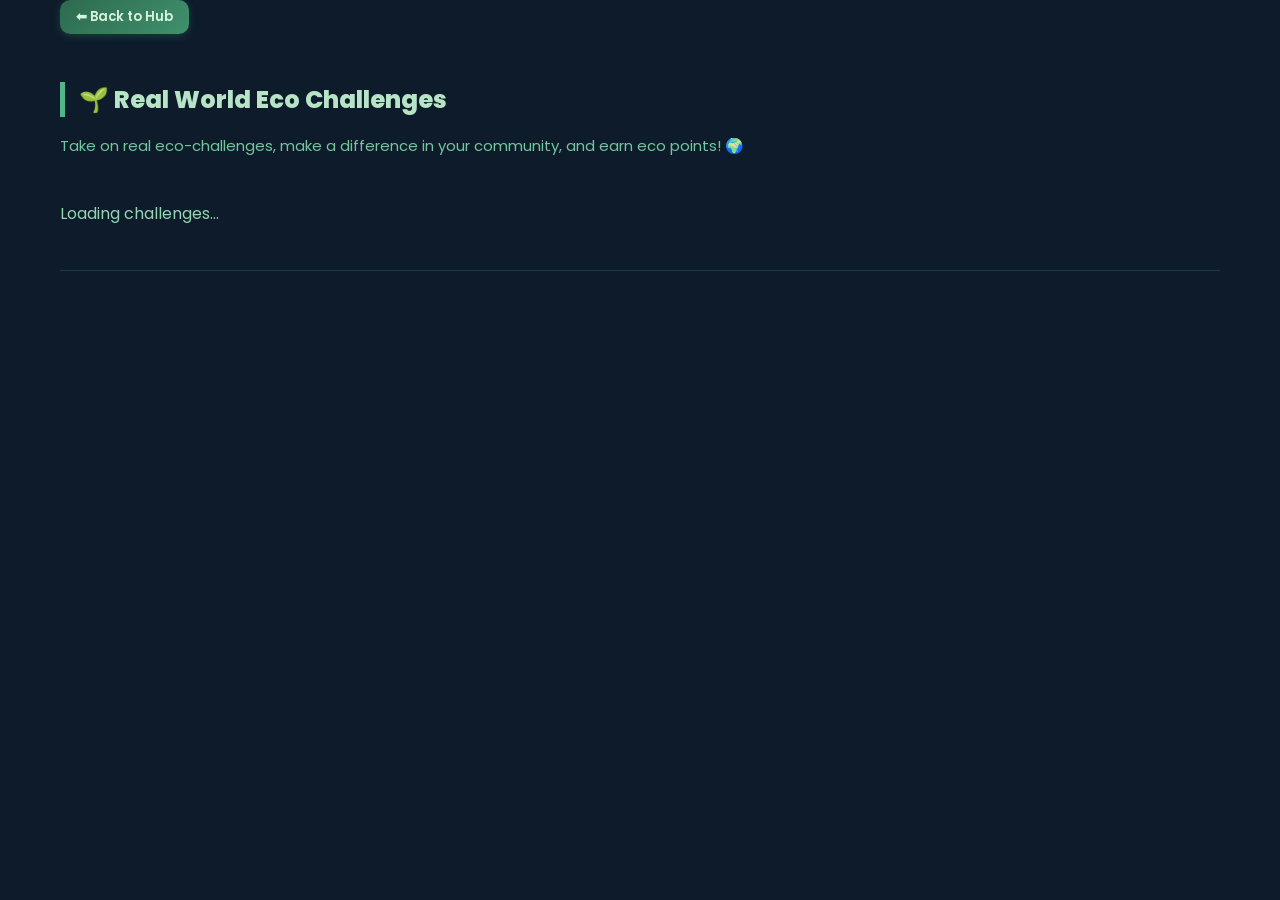
<file: challenges.html>
<!DOCTYPE html>
<html lang="en">

<head>
    <meta charset="UTF-8" />
    <meta name="viewport" content="width=device-width, initial-scale=1.0" />
    <title>Eco Challenges | EcoLearn</title>
    <meta name="description" content="Take on real-world eco challenges and earn eco points on EcoLearn." />
    <link rel="stylesheet" href="style.css" />
</head>

<body>
    <div id="nav-placeholder"></div>

    <div class="container">
        <a href="index.html"><button class="btn sm" style="margin-bottom:16px;">⬅ Back to Hub</button></a>

        <div class="section-heading">🌱 Real World Eco Challenges</div>
        <p style="color:var(--green3);font-size:0.93rem;margin-bottom:24px;">
            Take on real eco-challenges, make a difference in your community, and earn eco points! 🌍
        </p>

        <div id="challenges-list">
            <div style="color:var(--green4);padding:20px 0;">Loading challenges…</div>
        </div>

        <hr class="eco" />
        <div id="footer"></div>
    </div>

    <div id="toast" class="toast"></div>
    <script src="app.js"></script>
    <script>initChallenges();</script>
</body>

</html>
</file>
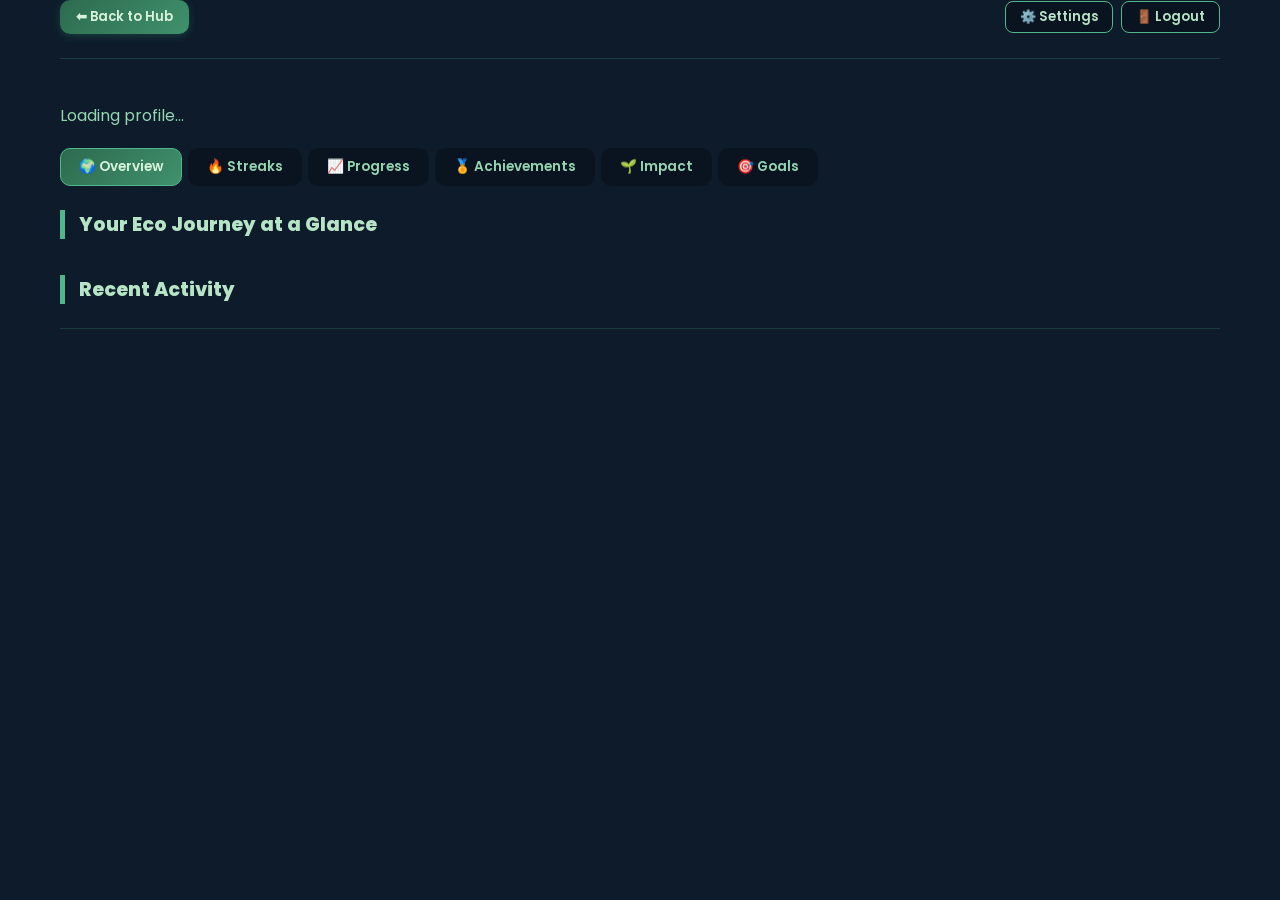
<file: dashboard.html>
<!DOCTYPE html>
<html lang="en">

<head>
    <meta charset="UTF-8" />
    <meta name="viewport" content="width=device-width, initial-scale=1.0" />
    <title>My Dashboard | EcoLearn</title>
    <meta name="description"
        content="Your personal EcoLearn dashboard — streaks, progress, achievements, impact, and goals." />
    <link rel="stylesheet" href="style.css" />
</head>

<body>
    <div id="nav-placeholder"></div>

    <div class="container">
        <div
            style="display:flex;justify-content:space-between;align-items:center;margin-bottom:16px;flex-wrap:wrap;gap:8px;">
            <a href="index.html"><button class="btn sm">⬅ Back to Hub</button></a>
            <div style="display:flex;gap:8px;">
                <button class="nav-btn" onclick="showToast('⚙️ Settings panel coming soon!')">⚙️ Settings</button>
                <button class="nav-btn" onclick="showToast('🚪 You have been logged out.')">🚪 Logout</button>
            </div>
        </div>

        <hr class="eco" />

        <!-- Profile card -->
        <div id="profile-card">
            <div style="color:var(--green4);padding:20px 0;">Loading profile…</div>
        </div>

        <!-- Dashboard Tabs -->
        <div class="tab-bar">
            <button class="tab-btn active" data-tab="tab-overview">🌍 Overview</button>
            <button class="tab-btn" data-tab="tab-streaks">🔥 Streaks</button>
            <button class="tab-btn" data-tab="tab-progress">📈 Progress</button>
            <button class="tab-btn" data-tab="tab-achievements">🏅 Achievements</button>
            <button class="tab-btn" data-tab="tab-impact">🌱 Impact</button>
            <button class="tab-btn" data-tab="tab-goals">🎯 Goals</button>
        </div>

        <!-- Overview Tab -->
        <div class="tab-panel active" id="tab-overview">
            <div class="section-heading sm">Your Eco Journey at a Glance</div>
            <div class="grid-4" id="overview-stats" style="margin-bottom:24px;"></div>

            <div class="section-heading sm">Recent Activity</div>
            <div id="recent-activity"></div>
        </div>

        <!-- Streaks Tab -->
        <div class="tab-panel" id="tab-streaks">
            <div class="section-heading sm">🔥 Your Streaks</div>
            <div class="grid-3" id="streak-boxes" style="margin-bottom:24px;"></div>

            <div class="section-heading sm">This Week</div>
            <div class="week-grid" id="week-grid"></div>
        </div>

        <!-- Progress Tab -->
        <div class="tab-panel" id="tab-progress">
            <div class="section-heading sm">📈 Learning Progress</div>
            <div id="progress-list"></div>
        </div>

        <!-- Achievements Tab -->
        <div class="tab-panel" id="tab-achievements">
            <div class="section-heading sm">🏅 Your Badges</div>
            <div class="grid-4" id="badges-grid"></div>
        </div>

        <!-- Impact Tab -->
        <div class="tab-panel" id="tab-impact">
            <div class="section-heading sm">🌱 Your Real-World Impact</div>
            <div class="impact-grid" id="impact-stats" style="margin-bottom:24px;"></div>

            <div
                style="background:linear-gradient(135deg,var(--bg3),var(--bg4));border-radius:var(--radius);padding:24px;border:1px solid var(--green2);text-align:center;">
                <div style="font-size:1.05rem;color:var(--green5);">🌍 Equivalent CO₂ offset by your actions</div>
                <div style="font-size:3rem;font-weight:800;color:var(--green2);margin:8px 0;">12.4 kg</div>
                <div style="color:var(--green3);font-size:0.88rem;">Keep going — every action counts! 💚</div>
            </div>
        </div>

        <!-- Goals Tab -->
        <div class="tab-panel" id="tab-goals">
            <div class="section-heading sm">🎯 Your Goals</div>
            <div id="goals-list"></div>
        </div>

        <hr class="eco" />
        <div id="footer"></div>
    </div>

    <div id="toast" class="toast"></div>
    <script src="app.js"></script>
    <script>initDashboard();</script>
</body>

</html>
</file>
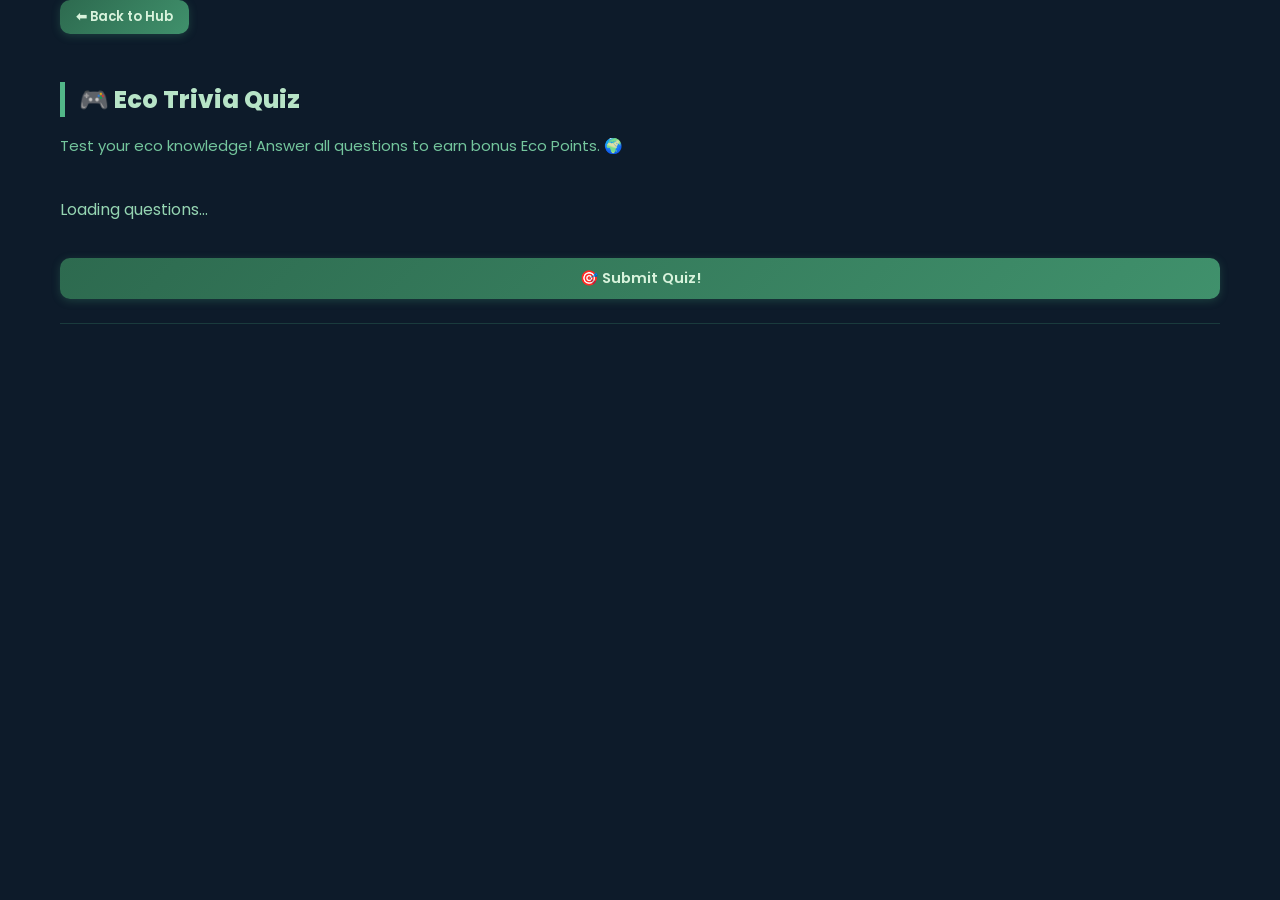
<file: games.html>
<!DOCTYPE html>
<html lang="en">

<head>
    <meta charset="UTF-8" />
    <meta name="viewport" content="width=device-width, initial-scale=1.0" />
    <title>Eco Games | EcoLearn</title>
    <meta name="description" content="Play eco-themed trivia and mini-games on EcoLearn." />
    <link rel="stylesheet" href="style.css" />
</head>

<body>
    <div id="nav-placeholder"></div>

    <div class="container">
        <a href="index.html"><button class="btn sm" style="margin-bottom:16px;">⬅ Back to Hub</button></a>

        <div class="section-heading">🎮 Eco Trivia Quiz</div>
        <p style="color:var(--green3);font-size:0.93rem;margin-bottom:20px;">
            Test your eco knowledge! Answer all questions to earn bonus Eco Points. 🌍
        </p>

        <!-- Quiz section -->
        <div id="quiz-section">
            <div id="quiz-list">
                <div style="color:var(--green4);padding:20px 0;">Loading questions…</div>
            </div>
            <button class="btn full" style="margin-top:16px;" onclick="submitQuiz()">🎯 Submit Quiz!</button>
        </div>

        <!-- Results section (hidden until submitted) -->
        <div id="results-section" style="display:none;">
            <div id="score-box"></div>
            <div class="section-heading sm">📋 Review Your Answers</div>
            <div id="review-list"></div>
            <button class="btn full" style="margin-top:16px;" onclick="retakeQuiz()">🔄 Retake Quiz</button>
        </div>

        <hr class="eco" />
        <div id="footer"></div>
    </div>

    <div id="toast" class="toast"></div>
    <script src="app.js"></script>
    <script>initGames();</script>
</body>

</html>
</file>
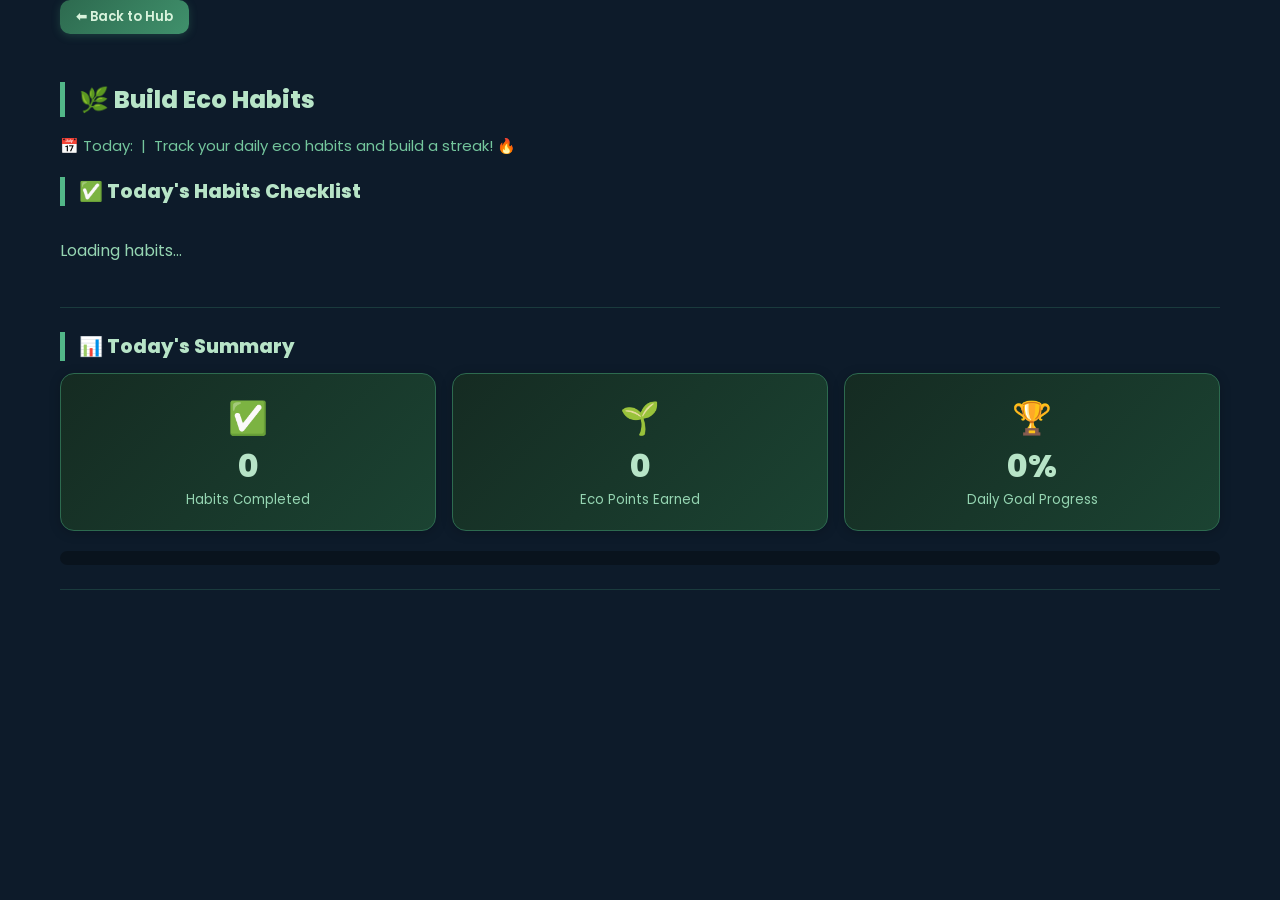
<file: habits.html>
<!DOCTYPE html>
<html lang="en">

<head>
    <meta charset="UTF-8" />
    <meta name="viewport" content="width=device-width, initial-scale=1.0" />
    <title>Eco Habits | EcoLearn</title>
    <meta name="description" content="Build daily eco-friendly habits and earn streak rewards on EcoLearn." />
    <link rel="stylesheet" href="style.css" />
</head>

<body>
    <div id="nav-placeholder"></div>

    <div class="container">
        <a href="index.html"><button class="btn sm" style="margin-bottom:16px;">⬅ Back to Hub</button></a>

        <div class="section-heading">🌿 Build Eco Habits</div>
        <p style="color:var(--green3);font-size:0.93rem;margin-bottom:6px;">
            📅 Today: <strong style="color:var(--green5);" id="today-date"></strong>
            &nbsp;|&nbsp; Track your daily eco habits and build a streak! 🔥
        </p>

        <div class="section-heading sm">✅ Today's Habits Checklist</div>
        <div id="habits-list">
            <div style="color:var(--green4);padding:20px 0;">Loading habits…</div>
        </div>

        <hr class="eco" />

        <div class="section-heading sm">📊 Today's Summary</div>
        <div class="grid-3" style="margin-bottom:20px;">
            <div class="achievement-card">
                <div style="font-size:2rem;">✅</div>
                <div class="big" id="stat-done">0</div>
                <div class="label">Habits Completed</div>
            </div>
            <div class="achievement-card">
                <div style="font-size:2rem;">🌱</div>
                <div class="big" id="stat-pts">0</div>
                <div class="label">Eco Points Earned</div>
            </div>
            <div class="achievement-card">
                <div style="font-size:2rem;">🏆</div>
                <div class="big" id="stat-pct">0%</div>
                <div class="label">Daily Goal Progress</div>
            </div>
        </div>

        <div class="pbar-wrap" style="height:14px;">
            <div class="pbar-fill" id="habit-pbar" style="width:0%"></div>
        </div>
        <div id="habit-msg" style="margin-top:12px;"></div>

        <hr class="eco" />
        <div id="footer"></div>
    </div>

    <div id="toast" class="toast"></div>
    <script src="app.js"></script>
    <script>initHabits();</script>
</body>

</html>
</file>
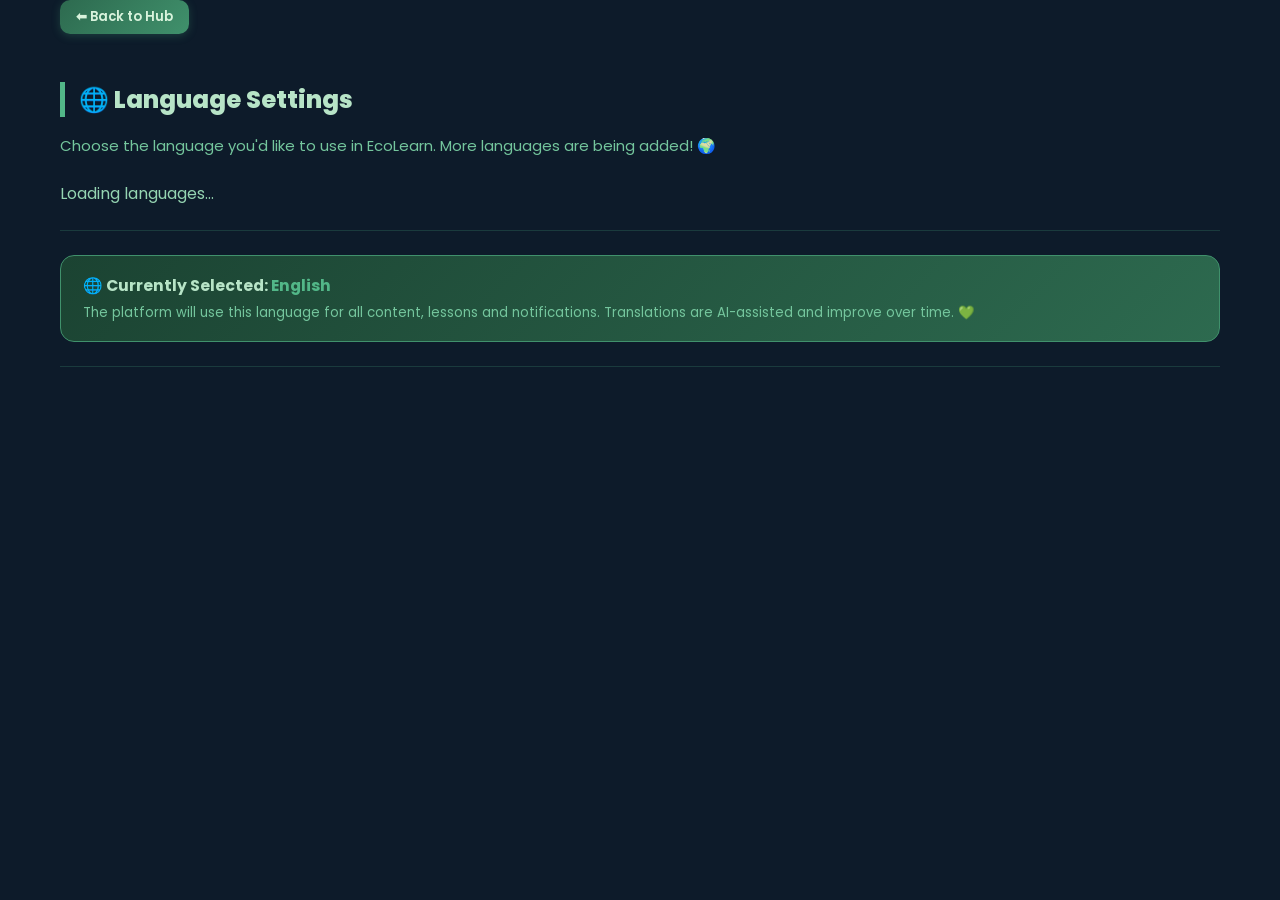
<file: language.html>
<!DOCTYPE html>
<html lang="en">

<head>
    <meta charset="UTF-8" />
    <meta name="viewport" content="width=device-width, initial-scale=1.0" />
    <title>Language | EcoLearn</title>
    <meta name="description" content="Choose your preferred language for the EcoLearn platform." />
    <link rel="stylesheet" href="style.css" />
</head>

<body>
    <div id="nav-placeholder"></div>

    <div class="container">
        <a href="index.html"><button class="btn sm" style="margin-bottom:16px;">⬅ Back to Hub</button></a>

        <div class="section-heading">🌐 Language Settings</div>
        <p style="color:var(--green3);font-size:0.93rem;margin-bottom:24px;">
            Choose the language you'd like to use in EcoLearn. More languages are being added! 🌍
        </p>

        <div class="grid-3" id="lang-grid">
            <div style="color:var(--green4);">Loading languages…</div>
        </div>

        <hr class="eco" />

        <div
            style="background:linear-gradient(135deg,var(--bg3),var(--bg4));border-radius:14px;padding:18px 22px;border:1px solid var(--green1);">
            <div style="font-weight:700;color:var(--green5);font-size:0.98rem;">
                🌐 Currently Selected: <strong style="color:var(--green2);" id="current-lang">English</strong>
            </div>
            <div style="font-size:0.83rem;color:var(--green3);margin-top:6px;">
                The platform will use this language for all content, lessons and notifications.
                Translations are AI-assisted and improve over time. 💚
            </div>
        </div>

        <hr class="eco" />
        <div id="footer"></div>
    </div>

    <div id="toast" class="toast"></div>
    <script src="app.js"></script>
    <script>initLanguage();</script>
</body>

</html>
</file>
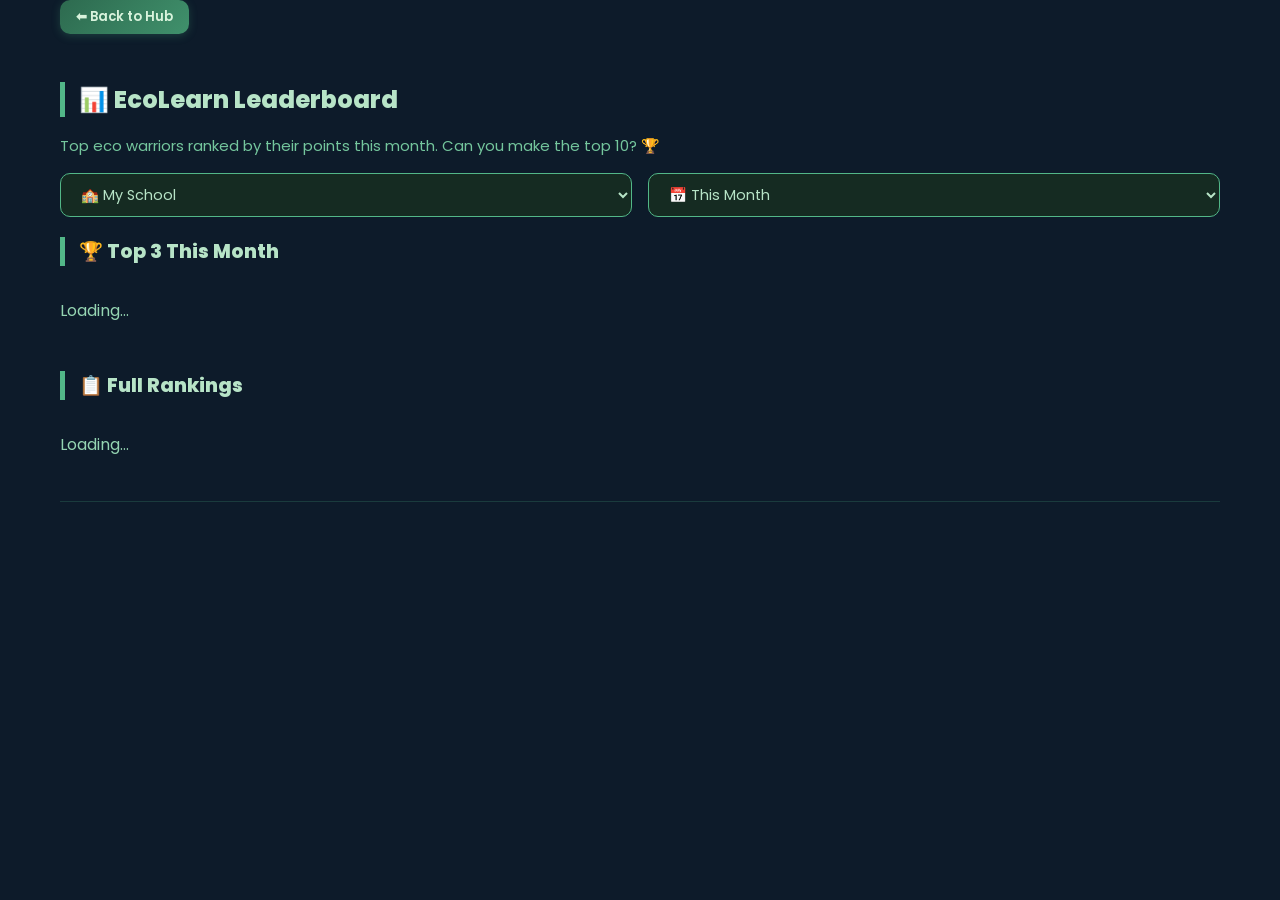
<file: leaderboard.html>
<!DOCTYPE html>
<html lang="en">

<head>
    <meta charset="UTF-8" />
    <meta name="viewport" content="width=device-width, initial-scale=1.0" />
    <title>Leaderboard | EcoLearn</title>
    <meta name="description" content="See top eco warriors ranked by their points on EcoLearn." />
    <link rel="stylesheet" href="style.css" />
</head>

<body>
    <div id="nav-placeholder"></div>

    <div class="container">
        <a href="index.html"><button class="btn sm" style="margin-bottom:16px;">⬅ Back to Hub</button></a>

        <div class="section-heading">📊 EcoLearn Leaderboard</div>
        <p style="color:var(--green3);font-size:0.93rem;margin-bottom:16px;">
            Top eco warriors ranked by their points this month. Can you make the top 10? 🏆
        </p>

        <div class="filter-row">
            <select class="eco-select" id="filter-scope">
                <option>🏫 My School</option>
                <option>🌍 All Schools</option>
                <option>👥 My Team</option>
            </select>
            <select class="eco-select" id="filter-period">
                <option>📅 This Month</option>
                <option>📅 This Week</option>
                <option>📅 All Time</option>
            </select>
        </div>

        <div class="section-heading sm">🏆 Top 3 This Month</div>
        <div class="podium" id="podium">
            <div style="color:var(--green4);padding:20px 0;">Loading…</div>
        </div>

        <div class="section-heading sm">📋 Full Rankings</div>
        <div id="lb-list">
            <div style="color:var(--green4);padding:20px 0;">Loading…</div>
        </div>

        <hr class="eco" />
        <div id="footer"></div>
    </div>

    <div id="toast" class="toast"></div>
    <script src="app.js"></script>
    <script>initLeaderboard();</script>
</body>

</html>
</file>
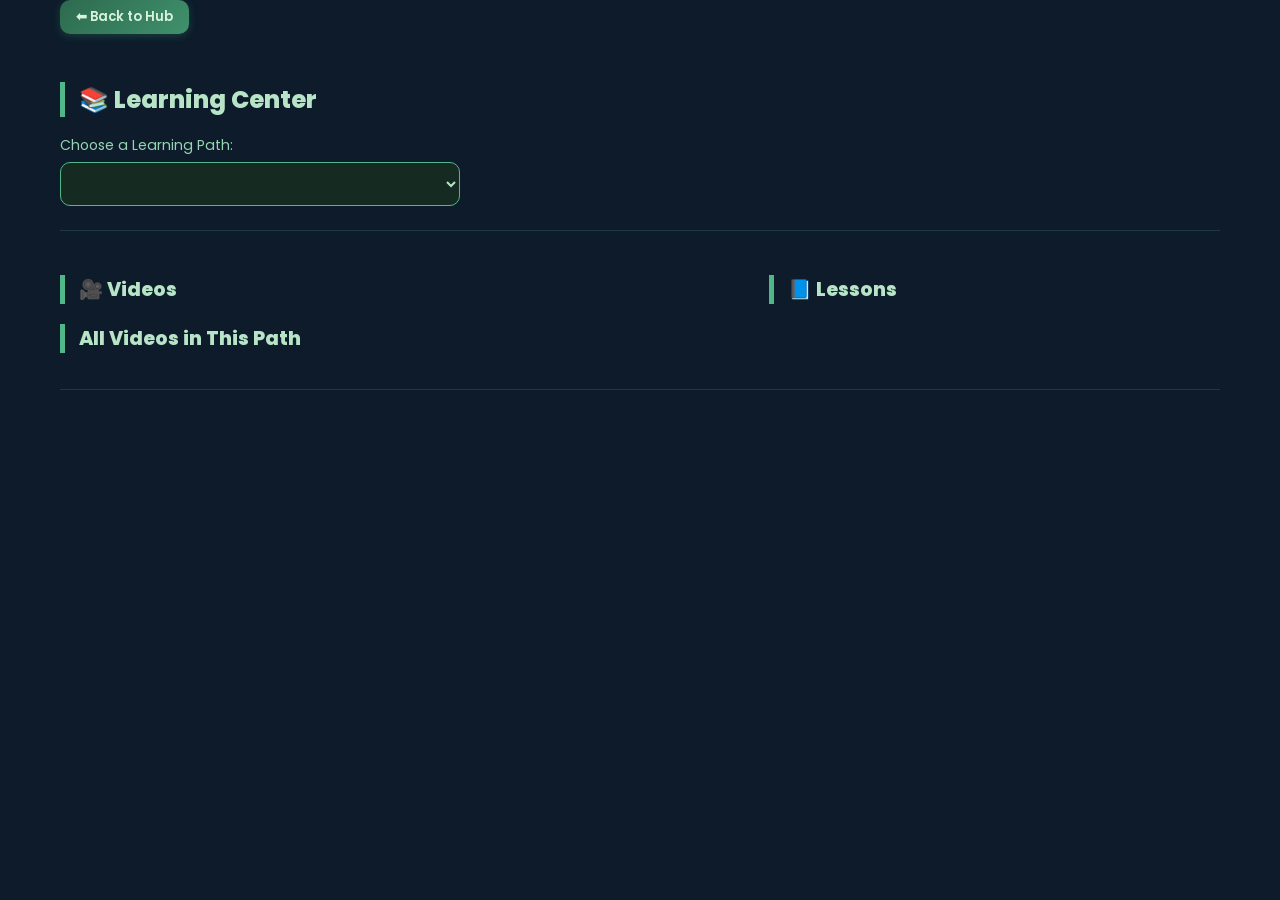
<file: learning.html>
<!DOCTYPE html>
<html lang="en">

<head>
    <meta charset="UTF-8" />
    <meta name="viewport" content="width=device-width, initial-scale=1.0" />
    <title>Learning Center | EcoLearn</title>
    <meta name="description"
        content="Explore interactive lessons on climate, biodiversity, water, and waste on EcoLearn." />
    <link rel="stylesheet" href="style.css" />
</head>

<body>
    <div id="nav-placeholder"></div>

    <div class="container">
        <a href="index.html"><button class="btn sm" style="margin-bottom:16px;">⬅ Back to Hub</button></a>

        <div class="section-heading">📚 Learning Center</div>

        <!-- Path selector -->
        <div style="margin-bottom:20px;">
            <label style="color:var(--green4);font-size:0.88rem;display:block;margin-bottom:6px;">Choose a Learning
                Path:</label>
            <select class="eco-select" id="path-select" style="max-width:400px;"></select>
        </div>

        <!-- Path header with progress -->
        <div id="path-header"></div>

        <hr class="eco" />

        <!-- Two-column: videos + lessons -->
        <div style="display:grid;grid-template-columns:3fr 2fr;gap:32px;" id="content-cols">
            <div>
                <div class="section-heading sm">🎥 Videos</div>
                <div id="video-player" style="margin-bottom:20px;"></div>
                <div class="section-heading sm">All Videos in This Path</div>
                <div id="all-videos"></div>
            </div>
            <div>
                <div class="section-heading sm">📘 Lessons</div>
                <div id="lessons-list"></div>
                <div style="margin-top:16px;" id="continue-btn"></div>
            </div>
        </div>

        <hr class="eco" />
        <div id="footer"></div>
    </div>

    <div id="toast" class="toast"></div>
    <script src="app.js"></script>
    <script>
        // Responsive: stack columns on small screens
        const cols = document.getElementById("content-cols");
        if (window.innerWidth < 800) cols.style.gridTemplateColumns = "1fr";
        initLearning();
    </script>
</body>

</html>
</file>
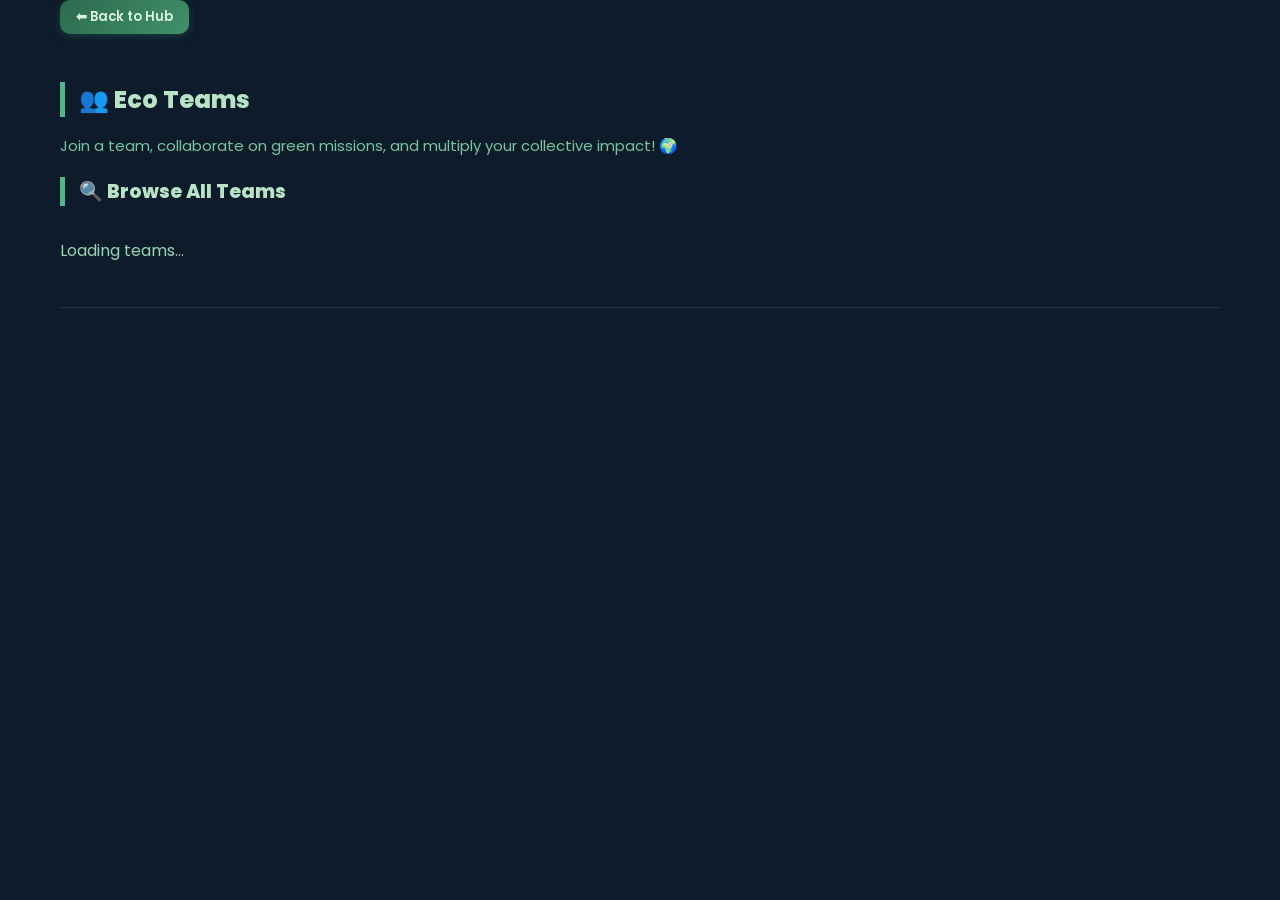
<file: teams.html>
<!DOCTYPE html>
<html lang="en">

<head>
    <meta charset="UTF-8" />
    <meta name="viewport" content="width=device-width, initial-scale=1.0" />
    <title>Eco Teams | EcoLearn</title>
    <meta name="description" content="Join or create eco teams and collaborate on challenges on EcoLearn." />
    <link rel="stylesheet" href="style.css" />
</head>

<body>
    <div id="nav-placeholder"></div>

    <div class="container">
        <a href="index.html"><button class="btn sm" style="margin-bottom:16px;">⬅ Back to Hub</button></a>

        <div class="section-heading">👥 Eco Teams</div>
        <p style="color:var(--green3);font-size:0.93rem;margin-bottom:20px;">
            Join a team, collaborate on green missions, and multiply your collective impact! 🌍
        </p>

        <!-- My Teams (if any) -->
        <div id="my-teams"></div>

        <div class="section-heading sm">🔍 Browse All Teams</div>
        <div id="teams-list">
            <div style="color:var(--green4);padding:20px 0;">Loading teams…</div>
        </div>

        <hr class="eco" />
        <div id="footer"></div>
    </div>

    <div id="toast" class="toast"></div>
    <script src="app.js"></script>
    <script>initTeams();</script>
</body>

</html>
</file>
<file: style.css>
/* ─── EcoLearn Global Styles ──────────────────────────────────────────────── */
@import url('https://fonts.googleapis.com/css2?family=Poppins:wght@400;600;700;800&display=swap');

/* --- Variables --- */
:root {
  --bg:        #0d1b2a;
  --bg2:       #152b22;
  --bg3:       #1b4332;
  --bg4:       #2d6a4f;
  --green1:    #40916c;
  --green2:    #52b788;
  --green3:    #74c69d;
  --green4:    #95d5b2;
  --green5:    #b7e4c7;
  --green6:    #d8f3dc;
  --blue1:     #1a2744;
  --blue2:     #1e3a5f;
  --blue3:     #2e6da1;
  --blue4:     #457b9d;
  --blue5:     #90c7f4;
  --blue6:     #bde0fe;
  --text:      #e0f2e9;
  --radius:    16px;
  --shadow:    0 4px 20px rgba(0,0,0,0.35);
}

/* --- Reset / Base --- */
*, *::before, *::after { box-sizing: border-box; margin: 0; padding: 0; }
html { scroll-behavior: smooth; }
body {
  font-family: 'Poppins', sans-serif;
  background-color: var(--bg);
  color: var(--text);
  min-height: 100vh;
  padding: 0 0 40px 0;
}
a { color: var(--green2); text-decoration: none; }
img { max-width: 100%; }

/* --- Layout Wrapper --- */
.container { max-width: 1200px; margin: 0 auto; padding: 0 20px; }

/* ─── TOP NAVBAR ──────────────────────────────────────────────────────────── */
.top-nav {
  display: flex;
  justify-content: space-between;
  align-items: center;
  padding: 14px 28px;
  background: linear-gradient(135deg, var(--bg3), var(--bg4));
  border-radius: 0 0 var(--radius) var(--radius);
  margin-bottom: 28px;
  box-shadow: 0 4px 20px rgba(45,106,79,0.4);
  position: sticky;
  top: 0;
  z-index: 100;
}
.nav-logo {
  font-size: 1.7rem;
  font-weight: 800;
  color: var(--green5);
  letter-spacing: 1px;
  cursor: pointer;
}
.nav-logo span { color: var(--green2); }
.nav-center { display: flex; gap: 6px; flex-wrap: wrap; }
.nav-right { display: flex; align-items: center; gap: 16px; }
.nav-stats { font-size: 0.88rem; color: var(--green4); white-space: nowrap; }
.nav-stats strong { color: var(--green5); }

/* Nav Tab Links */
.nav-tab {
  display: inline-block;
  padding: 6px 14px;
  border-radius: 10px;
  font-size: 0.82rem;
  font-weight: 600;
  color: var(--green4);
  background: rgba(255,255,255,0.07);
  border: 1px solid transparent;
  transition: all 0.2s;
  cursor: pointer;
}
.nav-tab:hover, .nav-tab.active {
  background: rgba(82,183,136,0.2);
  border-color: var(--green2);
  color: var(--green6);
}

/* Nav buttons */
.nav-btn {
  background: rgba(0,0,0,0.25);
  border: 1px solid var(--green2);
  border-radius: 8px;
  padding: 5px 14px;
  color: var(--green5);
  font-size: 0.82rem;
  font-weight: 600;
  cursor: pointer;
  transition: all 0.2s;
  font-family: 'Poppins', sans-serif;
}
.nav-btn:hover { background: rgba(82,183,136,0.2); }

/* ─── SECTION HEADINGS ────────────────────────────────────────────────────── */
.section-heading {
  font-size: 1.5rem;
  font-weight: 800;
  color: var(--green5);
  margin: 32px 0 18px 0;
  padding-left: 14px;
  border-left: 5px solid var(--green2);
}
.section-heading.sm {
  font-size: 1.2rem;
  margin: 20px 0 12px 0;
}

/* ─── GRID HELPERS ────────────────────────────────────────────────────────── */
.grid-2 { display: grid; grid-template-columns: 1fr 1fr; gap: 20px; }
.grid-3 { display: grid; grid-template-columns: repeat(3, 1fr); gap: 16px; }
.grid-4 { display: grid; grid-template-columns: repeat(4, 1fr); gap: 16px; }
@media (max-width: 900px) {
  .grid-2, .grid-3, .grid-4 { grid-template-columns: 1fr; }
}
@media (max-width: 1100px) {
  .grid-4 { grid-template-columns: repeat(2, 1fr); }
  .grid-3 { grid-template-columns: repeat(2, 1fr); }
}

/* ─── CARD BASE ───────────────────────────────────────────────────────────── */
.card {
  border-radius: var(--radius);
  padding: 22px 24px;
  margin-bottom: 14px;
  box-shadow: var(--shadow);
  transition: transform 0.2s, box-shadow 0.2s;
}
.card:hover { transform: translateY(-3px); }

/* ─── LEARNING PATH CARD ──────────────────────────────────────────────────── */
.lp-card {
  background: linear-gradient(135deg, var(--bg2), var(--bg3));
  border: 1px solid var(--bg4);
  border-radius: var(--radius);
  padding: 20px 24px;
  margin-bottom: 6px;
  box-shadow: 0 2px 12px rgba(0,0,0,0.25);
  transition: box-shadow 0.2s;
}
.lp-card:hover { box-shadow: 0 6px 24px rgba(82,183,136,0.25); }
.lp-icon { font-size: 2rem; margin-bottom: 4px; }
.lp-title { font-size: 1.1rem; font-weight: 700; color: var(--green6); margin-bottom: 4px; }
.lp-meta { font-size: 0.87rem; color: var(--green4); margin-bottom: 10px; }

/* ─── CHALLENGE CARD ──────────────────────────────────────────────────────── */
.ch-card {
  background: linear-gradient(135deg, var(--blue1), var(--blue2));
  border: 1.5px solid var(--blue3);
  border-radius: 18px;
  padding: 24px 26px;
  margin-bottom: 16px;
  box-shadow: 0 4px 18px rgba(0,0,0,0.3);
  transition: box-shadow 0.2s, transform 0.2s;
}
.ch-card:hover { box-shadow: 0 8px 28px rgba(46,109,161,0.35); transform: translateY(-2px); }
.ch-icon { font-size: 2.2rem; margin-bottom: 6px; }
.ch-title { font-size: 1.2rem; font-weight: 800; color: var(--blue6); margin-bottom: 6px; }
.ch-desc { font-size: 0.92rem; color: var(--blue5); margin-bottom: 12px; line-height: 1.6; }

/* ─── HABIT CARD ──────────────────────────────────────────────────────────── */
.habit-row {
  display: flex;
  align-items: center;
  gap: 14px;
  background: linear-gradient(135deg, var(--bg2), var(--bg3));
  border: 1.5px solid var(--bg4);
  border-radius: 14px;
  padding: 16px 20px;
  margin-bottom: 10px;
  transition: border-color 0.2s, background 0.2s;
}
.habit-row.done {
  background: linear-gradient(135deg, var(--bg3), var(--bg4));
  border-color: var(--green2);
}
.habit-icon { font-size: 1.8rem; flex-shrink: 0; }
.habit-info { flex: 1; }
.habit-title { font-size: 0.97rem; font-weight: 700; color: var(--green6); }
.habit-desc  { font-size: 0.8rem; color: var(--green3); }

/* ─── TEAM CARD ───────────────────────────────────────────────────────────── */
.team-card {
  background: linear-gradient(135deg, var(--bg2), var(--bg3));
  border: 1.5px solid var(--bg4);
  border-radius: 18px;
  padding: 22px 26px;
  margin-bottom: 14px;
  box-shadow: 0 4px 18px rgba(0,0,0,0.25);
  transition: box-shadow 0.2s, transform 0.2s;
}
.team-card:hover { box-shadow: 0 8px 28px rgba(82,183,136,0.2); transform: translateY(-2px); }
.team-icon  { font-size: 2rem; margin-bottom: 6px; }
.team-title { font-size: 1.15rem; font-weight: 800; color: var(--green6); margin-bottom: 4px; }
.team-desc  { font-size: 0.9rem; color: var(--green3); margin-bottom: 12px; }

/* ─── QUIZ CARD ───────────────────────────────────────────────────────────── */
.quiz-card {
  background: linear-gradient(135deg, var(--bg3), var(--bg4));
  border-radius: 18px;
  padding: 26px 30px;
  margin-bottom: 16px;
  border: 1.5px solid var(--green1);
  box-shadow: 0 4px 18px rgba(0,0,0,0.3);
}
.quiz-q { font-size: 1.1rem; font-weight: 700; color: var(--green6); margin-bottom: 16px; }
.quiz-options { display: flex; flex-direction: column; gap: 10px; }
.quiz-option {
  display: flex;
  align-items: center;
  gap: 12px;
  background: rgba(0,0,0,0.2);
  border: 1.5px solid var(--bg4);
  border-radius: 10px;
  padding: 10px 16px;
  cursor: pointer;
  transition: all 0.2s;
  font-size: 0.92rem;
  color: var(--green4);
}
.quiz-option:hover  { border-color: var(--green2); color: var(--green6); background: rgba(82,183,136,0.1); }
.quiz-option.selected { border-color: var(--green2); background: rgba(82,183,136,0.2); color: var(--green6); }
.quiz-option input[type="radio"] { accent-color: var(--green2); width: 16px; height: 16px; flex-shrink: 0; }

/* ─── LEADERBOARD ROW ─────────────────────────────────────────────────────── */
.lb-row {
  display: flex;
  align-items: center;
  gap: 16px;
  padding: 14px 20px;
  border-radius: 14px;
  margin-bottom: 10px;
  box-shadow: 0 2px 10px rgba(0,0,0,0.2);
  transition: transform 0.15s;
  background: linear-gradient(135deg, var(--bg2), var(--bg3));
  border: 1.5px solid transparent;
}
.lb-row:hover { transform: translateX(4px); }
.lb-row.me { border-color: var(--green2); background: linear-gradient(135deg,#1e4d38,#2d6a4f); }
.lb-rank { font-size: 1.4rem; min-width: 38px; text-align: center; font-weight: 800; }
.lb-avatar { width: 44px; height: 44px; border-radius: 50%; flex-shrink: 0; }
.lb-name   { font-size: 1rem; font-weight: 700; color: var(--green6); }
.lb-school { font-size: 0.8rem; color: var(--green3); }
.lb-pts    { font-size: 1.1rem; font-weight: 800; margin-left: auto; }

/* ─── LESSON + VIDEO CARD ─────────────────────────────────────────────────── */
.lesson-card {
  display: flex;
  justify-content: space-between;
  align-items: center;
  padding: 12px 18px;
  border-radius: 12px;
  margin-bottom: 8px;
  border: 1px solid var(--bg4);
  font-size: 0.9rem;
  transition: box-shadow 0.2s;
}
.lesson-card.done { background: var(--bg3); color: var(--green3); }
.lesson-card.todo { background: var(--bg2); color: var(--green5); font-weight: 700; }
.lesson-card:hover { box-shadow: 0 4px 14px rgba(82,183,136,0.15); }

.video-card {
  background: linear-gradient(135deg, var(--blue1), var(--blue2));
  border: 1px solid var(--blue3);
  border-radius: 12px;
  padding: 12px 18px;
  margin-bottom: 8px;
  display: flex;
  justify-content: space-between;
  align-items: center;
  font-size: 0.9rem;
}

/* ─── LANGUAGE CARD ───────────────────────────────────────────────────────── */
.lang-card {
  background: linear-gradient(135deg, var(--bg2), var(--bg3));
  border: 1.5px solid var(--bg4);
  border-radius: 14px;
  padding: 20px 16px;
  text-align: center;
  cursor: pointer;
  box-shadow: 0 2px 10px rgba(0,0,0,0.2);
  transition: all 0.2s;
}
.lang-card:hover  { box-shadow: 0 6px 20px rgba(82,183,136,0.25); transform: translateY(-3px); }
.lang-card.active { border-color: var(--green2); background: linear-gradient(135deg, var(--bg3), var(--bg4)); }
.lang-flag  { font-size: 2.2rem; margin-bottom: 6px; }
.lang-name  { font-weight: 700; color: var(--green6); font-size: 0.92rem; margin: 4px 0; }
.lang-native{ font-size: 0.78rem; color: var(--green3); }
.lang-sup   { font-size: 0.73rem; color: var(--green4); margin-top: 6px; }

/* ─── ACHIEVEMENT / STAT CARDS ────────────────────────────────────────────── */
.achievement-card {
  background: linear-gradient(135deg, var(--bg2), var(--bg3));
  border: 1px solid var(--bg4);
  border-radius: 14px;
  padding: 20px;
  text-align: center;
  box-shadow: 0 2px 12px rgba(0,0,0,0.2);
}
.achievement-card .big { font-size: 2rem; font-weight: 800; color: var(--green5); }
.achievement-card .label { font-size: 0.83rem; color: var(--green4); }

.streak-box {
  border-radius: 14px;
  padding: 20px;
  text-align: center;
  box-shadow: 0 2px 12px rgba(0,0,0,0.2);
}
.streak-box .big   { font-size: 2rem; font-weight: 800; }
.streak-box .label { font-size: 0.88rem; }

.goal-card {
  background: linear-gradient(135deg, var(--blue1), var(--blue2));
  border: 1px solid var(--blue3);
  border-radius: 14px;
  padding: 18px 22px;
  margin-bottom: 12px;
  box-shadow: 0 2px 10px rgba(0,0,0,0.2);
}

/* ─── PROFILE CARD ────────────────────────────────────────────────────────── */
.profile-card {
  background: linear-gradient(135deg, var(--bg3), var(--bg4));
  border-radius: 20px;
  padding: 32px;
  display: flex;
  gap: 28px;
  align-items: flex-start;
  box-shadow: 0 6px 28px rgba(0,0,0,0.3);
  border: 1px solid var(--green1);
  margin-bottom: 28px;
}
.profile-avatar {
  width: 110px;
  height: 110px;
  border-radius: 50%;
  border: 3px solid var(--green2);
  flex-shrink: 0;
}
.profile-name   { font-size: 1.8rem; font-weight: 800; color: var(--green6); margin-bottom: 4px; }
.profile-school { font-size: 0.95rem; color: var(--green4); margin-bottom: 14px; }
.stat-pill {
  display: inline-flex;
  align-items: center;
  gap: 6px;
  background: rgba(0,0,0,0.25);
  border: 1px solid var(--green2);
  border-radius: 50px;
  padding: 6px 16px;
  font-size: 0.88rem;
  font-weight: 600;
  color: var(--green5);
  margin-right: 8px;
  margin-bottom: 8px;
}

/* ─── CTA CARD ────────────────────────────────────────────────────────────── */
.cta-card {
  background: linear-gradient(135deg, var(--bg3), var(--bg4));
  border-radius: var(--radius);
  padding: 28px 24px;
  text-align: center;
  border: 2px solid var(--green2);
  transition: transform 0.2s;
  box-shadow: var(--shadow);
}
.cta-card:hover { transform: translateY(-4px); }
.cta-icon  { font-size: 2.5rem; margin-bottom: 8px; }
.cta-title { font-size: 1.1rem; font-weight: 700; color: var(--green5); margin-bottom: 6px; }
.cta-desc  { font-size: 0.88rem; color: var(--green4); }

/* ─── HERO ────────────────────────────────────────────────────────────────── */
.hero-quote {
  background: linear-gradient(135deg, var(--bg3) 60%, var(--bg4));
  border-radius: 20px;
  padding: 38px 34px;
  font-size: 1.2rem;
  font-style: italic;
  color: var(--green6);
  border-left: 6px solid var(--green2);
  box-shadow: 0 4px 24px rgba(82,183,136,0.2);
  line-height: 1.8;
}
.hero-author { margin-top: 16px; font-weight: 700; color: var(--green4); font-style: normal; font-size: 0.95rem; }
.hero-img { width: 100%; border-radius: var(--radius); object-fit: cover; max-height: 300px; }

/* ─── BADGES ──────────────────────────────────────────────────────────────── */
.badge {
  display: inline-block;
  background: var(--bg4);
  color: var(--green5);
  border-radius: 8px;
  padding: 3px 10px;
  font-size: 0.78rem;
  margin-right: 6px;
  margin-bottom: 4px;
  font-weight: 600;
}
.ch-badge {
  display: inline-block;
  background: rgba(46,109,161,0.35);
  color: var(--blue5);
  border-radius: 8px;
  border: 1px solid var(--blue3);
  padding: 3px 12px;
  font-size: 0.8rem;
  margin-right: 8px;
  margin-bottom: 6px;
  font-weight: 600;
}
.team-badge {
  display: inline-block;
  background: var(--bg4);
  color: var(--green5);
  border-radius: 8px;
  padding: 3px 12px;
  font-size: 0.8rem;
  margin-right: 8px;
  margin-bottom: 6px;
  font-weight: 600;
}
.you-badge {
  background: var(--green2);
  color: var(--bg);
  border-radius: 6px;
  padding: 2px 8px;
  font-size: 0.72rem;
  margin-left: 8px;
  font-weight: 700;
}
.pts-badge {
  background: var(--bg3);
  border: 1px solid var(--green2);
  color: var(--green5);
  border-radius: 8px;
  padding: 4px 12px;
  font-size: 0.8rem;
  font-weight: 700;
  white-space: nowrap;
}

/* ─── BUTTONS ─────────────────────────────────────────────────────────────── */
.btn {
  display: inline-block;
  background: linear-gradient(135deg, var(--bg4), var(--green1));
  color: var(--green6);
  border: none;
  border-radius: 10px;
  padding: 10px 22px;
  font-weight: 600;
  font-family: 'Poppins', sans-serif;
  font-size: 0.92rem;
  cursor: pointer;
  transition: all 0.2s;
  box-shadow: 0 2px 8px rgba(64,145,108,0.3);
}
.btn:hover { background: linear-gradient(135deg, var(--green1), var(--green2)); transform: translateY(-2px); box-shadow: 0 4px 16px rgba(82,183,136,0.4); }
.btn:disabled { opacity: 0.5; cursor: not-allowed; transform: none; }
.btn.full { width: 100%; text-align: center; }
.btn.joined { background: linear-gradient(135deg,#1b4332,#2d5a40); cursor: default; }
.btn.sm { padding: 7px 16px; font-size: 0.82rem; }

/* ─── PROGRESS BAR ────────────────────────────────────────────────────────── */
.pbar-wrap { background: rgba(0,0,0,0.3); border-radius: 99px; height: 10px; overflow: hidden; margin: 8px 0; }
.pbar-fill  { height: 100%; background: linear-gradient(90deg, var(--green1), var(--green2)); border-radius: 99px; transition: width 0.4s; }
.pbar-caption { font-size: 0.78rem; color: var(--green3); margin-bottom: 10px; }

/* ─── TABS (Dashboard etc.) ───────────────────────────────────────────────── */
.tab-bar { display: flex; gap: 6px; flex-wrap: wrap; margin-bottom: 24px; }
.tab-btn {
  padding: 8px 18px;
  border-radius: 10px;
  background: rgba(0,0,0,0.25);
  border: 1px solid transparent;
  color: var(--green4);
  font-weight: 600;
  font-size: 0.85rem;
  cursor: pointer;
  transition: all 0.2s;
  font-family: 'Poppins', sans-serif;
}
.tab-btn:hover  { border-color: var(--green2); color: var(--green6); }
.tab-btn.active { background: linear-gradient(135deg, var(--bg4), var(--green1)); border-color: var(--green2); color: var(--green6); }
.tab-panel { display: none; }
.tab-panel.active { display: block; }

/* ─── ACTIVITY ROW ────────────────────────────────────────────────────────── */
.activity-row {
  display: flex;
  justify-content: space-between;
  align-items: center;
  padding: 12px 16px;
  background: var(--bg2);
  border-radius: 10px;
  border: 1px solid var(--bg4);
  margin-bottom: 8px;
}
.activity-row .desc { color: var(--green6); font-size: 0.9rem; }
.activity-row .time { color: var(--green4); font-size: 0.78rem; }
.activity-row .pts  { color: var(--green2); font-weight: 700; font-size: 0.88rem; }

/* ─── STEPS EXPAND ────────────────────────────────────────────────────────── */
.steps-toggle {
  background: none;
  border: 1px dashed var(--blue3);
  color: var(--blue5);
  border-radius: 8px;
  padding: 6px 16px;
  font-size: 0.82rem;
  cursor: pointer;
  font-family: 'Poppins', sans-serif;
  margin-bottom: 8px;
  transition: all 0.2s;
}
.steps-toggle:hover { background: rgba(46,109,161,0.15); }
.steps-list { display: none; flex-direction: column; gap: 6px; margin-bottom: 10px; }
.steps-list.open { display: flex; }
.step-card {
  background: var(--bg2);
  border: 1px solid var(--bg4);
  border-radius: 10px;
  padding: 10px 14px;
  color: var(--green5);
  font-size: 0.88rem;
}
.step-card strong { color: var(--green2); }

/* ─── PODIUM ──────────────────────────────────────────────────────────────── */
.podium { display: grid; grid-template-columns: 1fr 1fr 1fr; gap: 16px; margin-bottom: 28px; }
.podium-card {
  border-radius: 18px;
  padding: 24px 16px;
  text-align: center;
  box-shadow: 0 4px 20px rgba(0,0,0,0.3);
  border: 2px solid transparent;
}
.podium-card .medal { font-size: 2.5rem; }
.podium-card .name  { font-weight: 800; margin: 6px 0 2px 0; }
.podium-card .school{ font-size: 0.78rem; color: var(--green3); }
.podium-card .badge { font-size: 0.85rem; margin: 4px 0; }
.podium-card .pts   { font-size: 1.4rem; font-weight: 800; margin-top: 8px; }

/* ─── WEEK CALENDAR (Streaks) ─────────────────────────────────────────────── */
.week-grid { display: grid; grid-template-columns: repeat(7, 1fr); gap: 8px; }
.day-cell  { text-align: center; border-radius: 10px; padding: 12px 4px; }
.day-cell .day-icon { font-size: 1.3rem; }
.day-cell .day-name { font-size: 0.78rem; font-weight: 700; margin-top: 4px; }

/* ─── BADGE GRID ──────────────────────────────────────────────────────────── */
.badge-card {
  text-align: center;
  padding: 18px 12px;
  background: var(--bg2);
  border-radius: 14px;
  border: 2px solid transparent;
  margin-bottom: 8px;
  transition: all 0.2s;
}
.badge-card.earned  { border-color: var(--green2); }
.badge-card.locked  { opacity: 0.35; }
.badge-card .b-icon { font-size: 2.5rem; }
.badge-card .b-name { font-weight: 700; color: var(--green6); font-size: 0.88rem; margin: 6px 0 2px 0; }
.badge-card .b-desc { font-size: 0.73rem; color: var(--green3); }
.badge-card .b-status { font-size: 0.73rem; margin-top: 6px; }

/* ─── PATH HEADER ─────────────────────────────────────────────────────────── */
.path-header {
  background: linear-gradient(135deg, var(--bg3), var(--bg4));
  border-radius: 20px;
  padding: 28px 32px;
  margin-bottom: 24px;
  border: 1px solid var(--green1);
  box-shadow: var(--shadow);
}
.path-header select {
  background: var(--bg2);
  color: var(--green5);
  border: 1px solid var(--green2);
  border-radius: 10px;
  padding: 10px 18px;
  font-family: 'Poppins', sans-serif;
  font-size: 0.92rem;
  width: 100%;
  margin-bottom: 20px;
  cursor: pointer;
  outline: none;
}

/* ─── SCORE BOX ───────────────────────────────────────────────────────────── */
.score-box {
  background: linear-gradient(135deg, var(--bg3), var(--bg4));
  border-radius: var(--radius);
  padding: 32px;
  text-align: center;
  border: 2px solid var(--green2);
  box-shadow: 0 4px 20px rgba(82,183,136,0.2);
  margin-bottom: 24px;
}
.score-box .grade { font-size: 2.8rem; margin-bottom: 8px; }
.score-box .score { font-size: 2.4rem; font-weight: 800; }
.score-box .info  { color: var(--green3); margin-top: 8px; }

/* ─── RESULT CARD ─────────────────────────────────────────────────────────── */
.result-card {
  border-radius: 12px;
  padding: 16px 20px;
  margin-bottom: 12px;
  border: 1.5px solid transparent;
}
.result-card.correct { background: var(--bg2); border-color: var(--green2); }
.result-card.wrong   { background: #2d1515;    border-color: #e63946; }

/* ─── HERO COLUMNS ────────────────────────────────────────────────────────── */
.hero-cols { display: grid; grid-template-columns: 3fr 2fr; gap: 28px; align-items: center; margin-bottom: 32px; }
@media(max-width: 800px){ .hero-cols { grid-template-columns: 1fr; } }

/* ─── MY TEAM SECTION ─────────────────────────────────────────────────────── */
.my-team-section {
  background: linear-gradient(135deg, var(--bg3), var(--bg4));
  border-radius: var(--radius);
  padding: 22px 26px;
  margin-bottom: 24px;
  border: 1px solid var(--green1);
}

/* ─── DIVIDER ─────────────────────────────────────────────────────────────── */
hr.eco { border: none; border-top: 1px solid rgba(82,183,136,0.2); margin: 24px 0; }

/* ─── FOOTER ──────────────────────────────────────────────────────────────── */
.footer { text-align: center; color: var(--green2); font-size: 0.83rem; padding: 24px 0 8px 0; }

/* ─── TOAST ───────────────────────────────────────────────────────────────── */
.toast {
  position: fixed;
  bottom: 28px;
  left: 50%;
  transform: translateX(-50%) translateY(80px);
  background: linear-gradient(135deg, var(--bg3), var(--bg4));
  border: 1.5px solid var(--green2);
  color: var(--green6);
  padding: 14px 28px;
  border-radius: 14px;
  font-weight: 600;
  font-size: 0.92rem;
  box-shadow: 0 6px 24px rgba(0,0,0,0.4);
  z-index: 9999;
  transition: transform 0.35s ease, opacity 0.35s ease;
  opacity: 0;
  pointer-events: none;
}
.toast.show { transform: translateX(-50%) translateY(0); opacity: 1; }

/* ─── SCORE BAR (Impact) ─────────────────────────────────────────────────── */
.impact-grid { display: grid; grid-template-columns: repeat(4, 1fr); gap: 16px; margin-bottom: 20px; }
@media(max-width: 800px){ .impact-grid { grid-template-columns: repeat(2, 1fr); } }

/* ─── SELECT ──────────────────────────────────────────────────────────────── */
.eco-select {
  background: var(--bg2);
  color: var(--green5);
  border: 1px solid var(--green2);
  border-radius: 10px;
  padding: 10px 16px;
  font-family: 'Poppins', sans-serif;
  font-size: 0.9rem;
  outline: none;
  cursor: pointer;
  width: 100%;
}
.eco-select option { background: var(--bg2); }

/* ─── FILTER ROW ─────────────────────────────────────────────────────────── */
.filter-row { display: grid; grid-template-columns: 1fr 1fr; gap: 16px; margin-bottom: 20px; }
</file>
